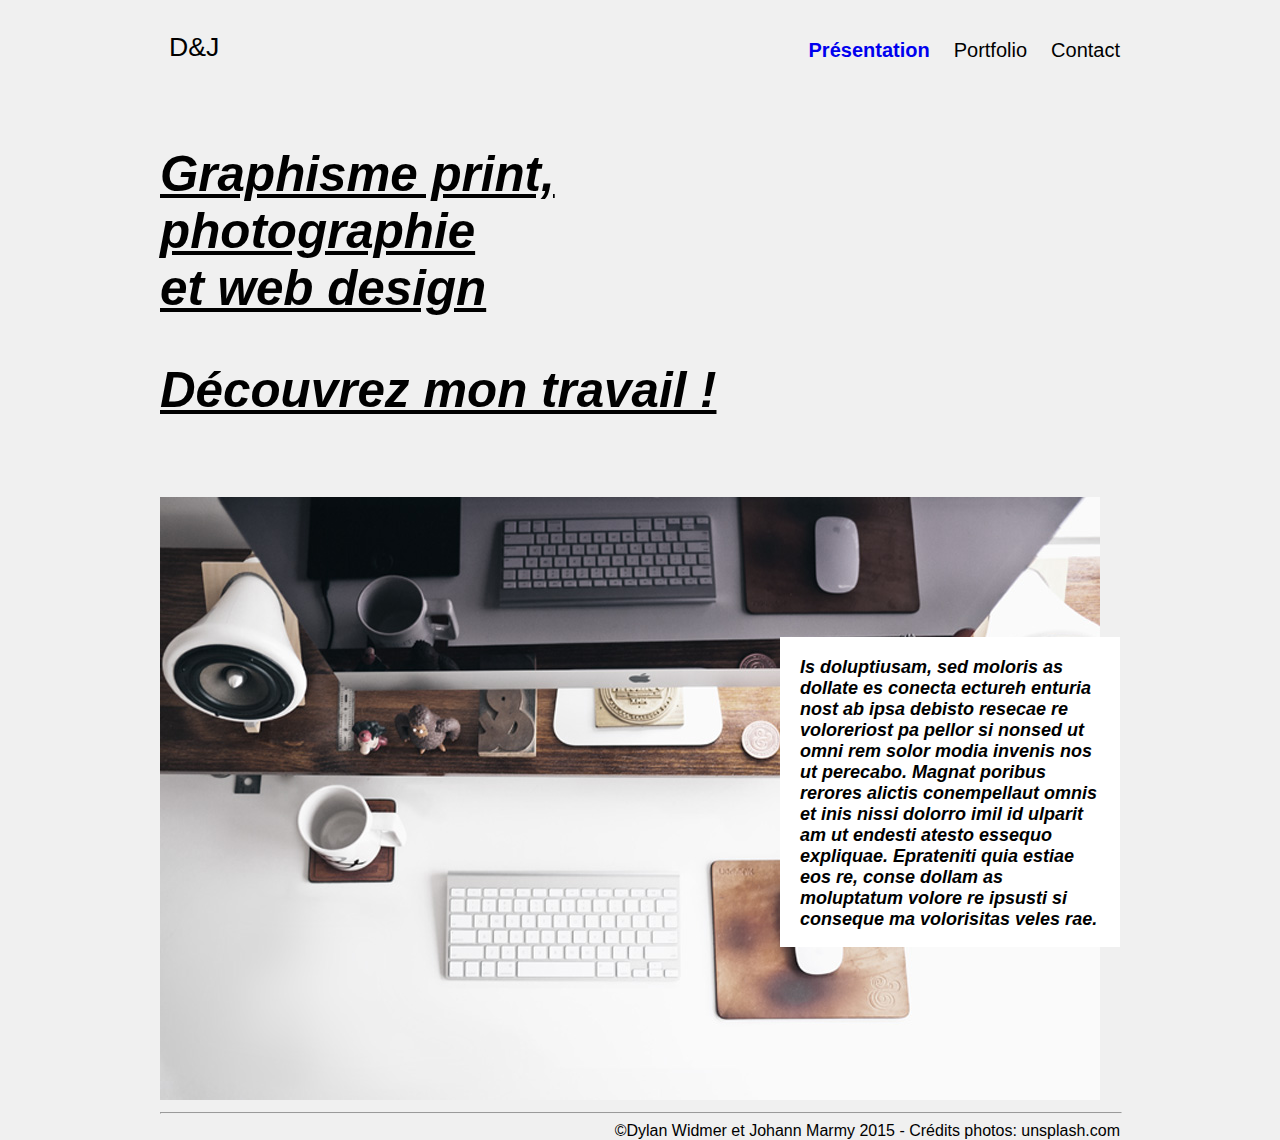
<file: index.html>
<!DOCTYPE html>
<html>
    <head>
    	<meta charset="utf-8">
        <title>J & D | Présentation</title>
    	<link href="style.css" rel="stylesheet" type="text/css">
    </head>

	<body>
		<header>
            <h1 class="home"><a class="logo" href="index.html" title="Retourner à la page d'accueil">D&J</a>
            </h1>
            <!-- menu de lien -->
                <nav>
                    <ul>
                        <li><a class="actif" href="index.html" title="Aller à la page d'accueil">Présentation</a></li>
                        <li><a class="menu" href="portfolio.html" title="Aller à la page du portfolio">Portfolio</a></li>
                        <li><a class="menu" href="contact.html" title="Aller à la page de contact">Contact</a></li>
                    </ul>
                </nav>
        </header>
        <!-- titre principal-->
        <section>
            <h1>Graphisme print,<br />
                photographie<br />
                et web design<br />
                <span class="title">Découvrez mon travail !</span>
            </h1>
        </section>
                <div id="box1">
                    Is doluptiusam, sed moloris as dollate es conecta ectureh enturia nost ab ipsa
                    debisto resecae re voloreriost pa pellor si nonsed ut omni rem solor modia invenis nos ut
                    perecabo. Magnat poribus rerores alictis conempellaut omnis et inis nissi dolorro imil id ulparit
                    am ut endesti atesto essequo expliquae. Eprateniti quia estiae eos re, conse dollam as moluptatum
                    volore re ipsusti si conseque ma volorisitas veles rae.
                </div>
                <img class="img-80" src="img/accueil.jpg" title="Bureau de travail" alt="Image illustrant un bureau de travail." />
        <footer class="footer">
            <!-- bordure séparatrice -->
            <hr class="footer" />
            <!-- pied de page -->
            <div class="footer">&copy;Dylan Widmer et Johann Marmy 2015 - Crédits photos:
                <a class="lien" href="http://www.unsplash.com" title="Aller sur le site www.unsplash.com"> unsplash.com</a>
            </div>
        </footer>
    </body>
</html>
</file>
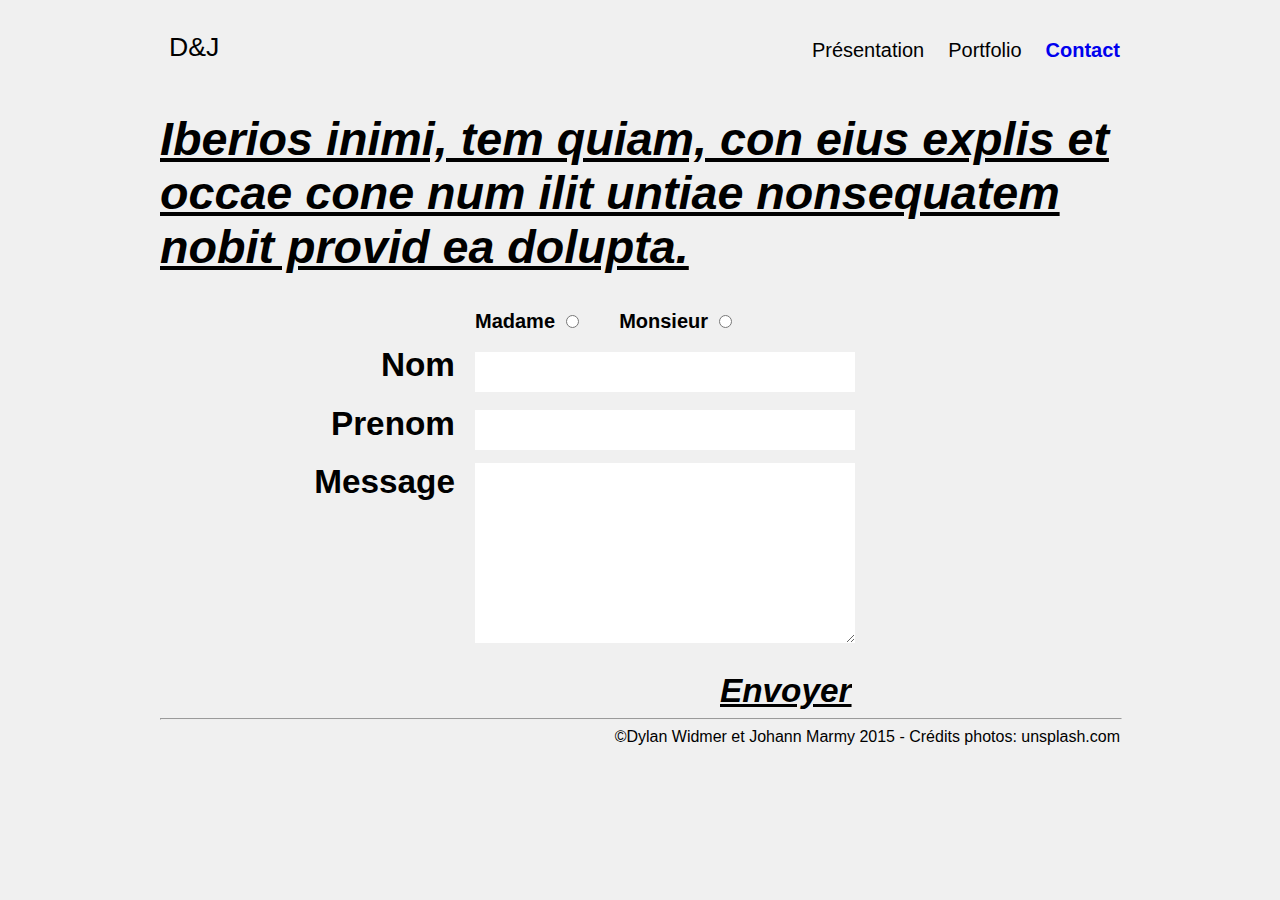
<file: contact.html>
<!DOCTYPE html>
<html>
    <head>
        <meta charset="utf-8">
        <title>J & D | Contact</title>
        <link href="style.css" rel="stylesheet" type="text/css">
        <!-- JavaScript popup -->
        <script>
            function actionFormulaire()
            {
                alert('Merci ! Votre message a bien été envoyé.');
            }
        </script>
    </head>

    <body>
        <header>
                <h1 class="home"><a class="logo" href="index.html" title="Retourner à la page d'accueil">D&J</a>
                </h1>
            <!-- menu de lien -->
            <nav>
                <ul>
                    <li><a class="menu" href="index.html" title="Aller à la page d'accueil">Présentation</a></li>
                    <li><a class="menu" href="portfolio.html" title="Aller à la page du portfolio">Portfolio</a></li>
                    <li><a class="actif" href="contact.html" title="Aller à la page de contact">Contact</a></li>
                </ul>
            </nav>
        </header>
        <div>
            <h1>
                Iberios inimi, tem quiam, con eius explis et occae cone num
                ilit untiae nonsequatem nobit provid ea dolupta.
            </h1>

                <form id="myform" class="cssform" action="" onsubmit="actionFormulaire()" method="post">
                    <div class="formulaire">
                        <p class="sexe">
                            <label for="comments"></label>
                            Madame
                                <input type="radio" name="sexe">
                            Monsieur
                                <input type="radio" name="sexe">
                        </p>


                        <p class="champ"><label for="lastname">Nom</label>
                            <input type="text" id="lastname" value="" /></p>

                        <p class="champ"><label for="firstname">Prenom</label>
                            <input type="text" id="firstname" value="" />
                        </p>

                        <p class="champ"><label for="comments">Message</label>
                            <textarea id="comments" rows="5" cols="25"></textarea>
                        </p>
                        <p>
                            <div>
                                <input class="submit" type="submit" value="Envoyer" />
                            </div>
                    </div>
                </form>
        </div>
        <footer class="footer">
            <!-- bordure séparatrice -->
            <hr class="footer" />
            <!-- pied de page -->
            <div class="footer">&copy;Dylan Widmer et Johann Marmy 2015 - Crédits photos:
                <a class="lien" href="http://www.unsplash.com" title="Aller sur le site www.unsplash.com"> unsplash.com</a>
            </div>
        </footer>
    </body>
</html>
</file>
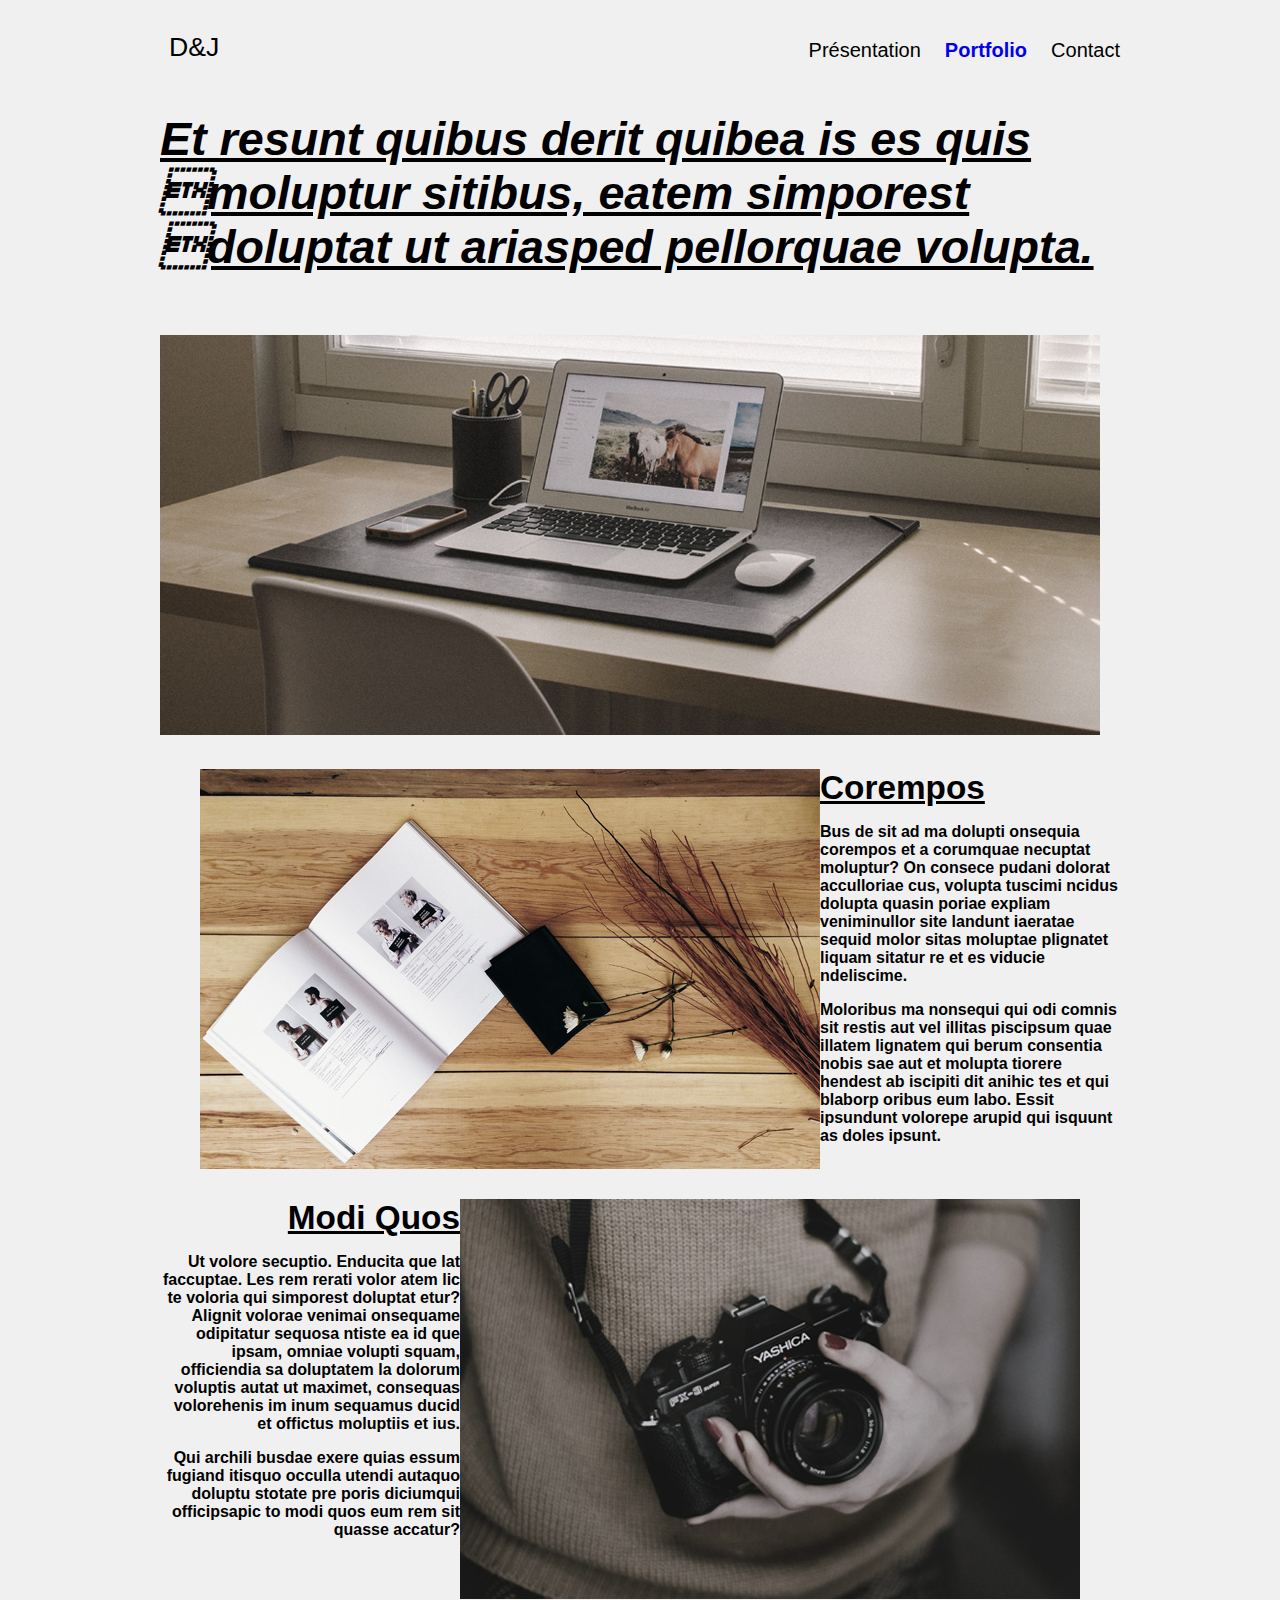
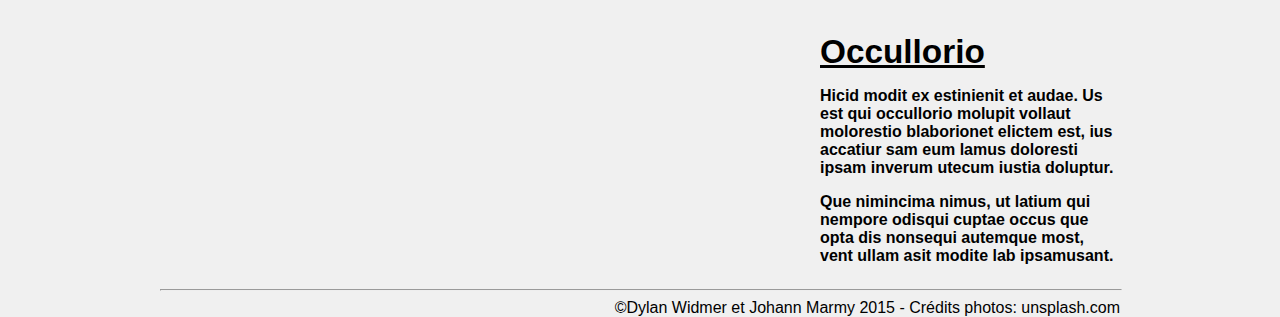
<file: portfolio.html>
<!DOCTYPE html>
<html>
    <head>
        <meta charset="utf-8">
        <title>J & D | Portfolio</title>
        <link href="style.css" rel="stylesheet" type="text/css">
    </head>

    <body>
        <header>
                <h1 class="home"><a class="logo" href="index.html" title="Retourner à la page d'accueil">D&J</a>
                </h1>
            <!-- menu de lien -->
            <nav>
                <ul>
                    <li><a class="menu" href="index.html" title="Aller à la page d'accueil">Présentation</a></li>
                    <li><a class="actif" href="portfolio.html" title="Aller à la page du portfolio">Portfolio</a></li>
                    <li><a class="menu" href="contact.html" title="Aller à la page de contact">Contact</a></li>
                </ul>
            </nav>
        </header>
        <div>
            <h1>Et resunt quibus derit quibea is es quis moluptur sitibus,
                eatem simporest doluptat ut ariasped pellorquae volupta.
            </h1>
        </div>
                <img class="img-60-1" src="img/portfolio1.jpg" title="Bureau de travail" alt="Image illustrant un bureau de travail professionnel." />
            <div id="text1">
                <h2>
                    Corempos
                </h2>
                    <p>
                        Bus de sit ad ma dolupti onsequia corempos et a corumquae necuptat moluptur?
                        On consece pudani dolorat acculloriae cus, volupta tuscimi ncidus dolupta quasin
                        poriae expliam veniminullor site landunt iaeratae sequid molor sitas moluptae
                        plignatet liquam sitatur re et es viducie ndeliscime.
                    </p>
                    <p>
                        Moloribus ma nonsequi qui odi comnis sit restis aut vel illitas piscipsum quae
                        illatem lignatem qui berum consentia nobis sae aut et molupta tiorere hendest ab
                        iscipiti dit anihic tes et qui blaborp oribus eum labo. Essit ipsundunt volorepe
                        arupid qui isquunt as doles ipsunt.
                    </p>
            </div>
                <img class="img-60-2" src="img/portfolio2.jpg" title="Portfolio professionnel" alt="Image illustrant un portfolio bien présenté." />
            <div id="text2">
                <h2>
                    Modi Quos
                </h2>
                <div class="text">
                    <p>
                        Ut volore secuptio. Enducita que lat faccuptae. Les rem rerati volor atem lic
                        te voloria qui simporest doluptat etur? Alignit volorae venimai onsequame
                        odipitatur sequosa ntiste ea id que ipsam, omniae volupti squam, officiendia
                        sa doluptatem la dolorum voluptis autat ut maximet, consequas volorehenis im
                        inum sequamus ducid et offictus moluptiis et ius.
                    </p>
                    <p>
                        Qui archili busdae exere quias essum fugiand itisquo occulla utendi autaquo
                        doluptu stotate pre poris diciumqui officipsapic to modi quos eum rem sit quasse accatur?
                    </p>
                </div>
            </div>
                <img class="img-60-3" src="img/portfolio3.jpg" title="Appareil photo" alt="Image illustrant un apareil photo." />
            <div id="text3">
                <h2>
                    Occullorio
                </h2>
                <div class="text">
                    <p>
                        Hicid modit ex estinienit et audae. Us est qui occullorio molupit vollaut molorestio
                        blaborionet elictem est, ius accatiur sam eum lamus doloresti ipsam inverum utecum iustia doluptur.
                    </p>
                    <p>
                        Que nimincima nimus, ut latium qui nempore odisqui cuptae occus que opta dis nonsequi autemque most,
                        vent ullam asit modite lab ipsamusant.
                    </p>
                </div>
            </div>
        <footer class="footer">
            <!-- bordure séparatrice -->
            <hr class="footer" />
            <!-- pied de page -->
            <div class="footer">&copy;Dylan Widmer et Johann Marmy 2015 - Crédits photos:
                <a class="lien" href="http://www.unsplash.com" title="Aller sur le site www.unsplash.com"> unsplash.com</a>
            </div>
        </footer>
    </body>
</html>
</file>
<file: style.css>
/*------------------------------------------*/
html{
    background-color: #f0f0f0;
}

body{
    margin-right: auto;
    margin-left: auto;
    width: 960px;
    position: relative;
}

header{
    padding-top: 15px;
    margin-bottom: 50px;
    width: 100%;
}
/*------------------------------------------*/
a:visited{
    color: black;
    text-decoration: none;
}

nav ul{
    list-style: none;
    text-align: right;
}

nav li{
    display: inline;
    padding-left: 20px;
    list-style-type: none;
}

nav li a:hover{
    color: #41a6ff;
    text-decoration: none;
}

section h1{
    font-family: 'Arial', sans-serif;
    font-size: 37pt;
    font-weight: bold;
    font-style: italic;
    text-decoration: underline;
    text-align: left;
    float: left;
}

div h1{
    font-family: 'Arial', sans-serif;
    font-size: 35pt;
    font-weight: bold;
    text-decoration: underline;
    font-style: italic;
}

div h2{
    font-family: 'Arial', sans-serif;
    font-size: 25pt;
    font-weight: bold;
    text-decoration: underline;
    margin: 0;
}
/*------------------------------------------*/
.home{
    font-family: 'Arial', sans-serif;
    font-size: 20pt;
    font-weight: normal;
    float: left;
    margin: 9px;
}

.content{
    font-family: 'Arial', sans-serif;
    font-weight: bold;
    font-style: italic;
    text-align: justify;
    font-size: 15pt;
}

#text1{
    font-family: 'Arial', sans-serif;
    font-weight: bold;
    text-align: left;
    font-size: 12pt;
    position: relative;
    float: right;
    right: 0;
    width: 300px;
    margin-top: 30px;
}

#text2{
    font-family: 'Arial', sans-serif;
    font-weight: bold;
    text-align: right;
    font-size: 12pt;
    position: relative;
    float: left;
    left: 0;
    width: 300px;
    margin-top: 30px;
}

#text3{
    font-family: 'Arial', sans-serif;
    font-weight: bold;
    text-align: left;
    font-size: 12pt;
    position: relative;
    float: right;
    right: 0;
    width: 300px;
    margin-top: 30px;
}

.footer{
    float: left;
    position: relative;
    width: 100%;
    text-align: right;
    font-size: 12pt;
    font-family: 'Arial', sans-serif;
}

.title{
    line-height: 300%;
}

.actif{
    font-family: 'Arial', sans-serif;
    text-decoration: none;
    font-size: 15pt;
    font-weight: bold;
}

.logo{
    font-family: 'Arial', sans-serif;
    color: black;
    text-decoration: none;
    font-size: 20pt;
}

.menu{
    font-family: 'Arial', sans-serif;
    color: black;
    text-decoration: none;
    font-size: 15pt;
}

.lien{
    font-family: 'Arial', sans-serif;
    color: black;
    text-decoration: none;
    font-size: 12pt;
}
/*----------------------Formulaire--------------------------*/
.formulaire{
    margin-left: 160px;
}
/*------------------Madame, Monsieur----------------*/
.sexe{
    font-family: 'Arial', sans-serif;
    color: black;
    text-decoration: none;
    font-size: 15pt;
    font-weight: bold;
}
/*---------------Nom, Prénom, Message-------------*/
.champ{
    font-family: 'Arial', sans-serif;
    color: black;
    text-decoration: none;
    font-size: 25pt;
    font-weight: bold;
}
/*-----------------------Nom-----------------------*/
#lastname{
    width: 380px;
    height: 40px;
    padding: 0;
    border: none;
}
/*----------------------Prénom---------------------*/
#firstname{
    width: 380px;
    height: 40px;
    padding: 0;
    border: none;
}
/*---------------------Message---------------------*/
#comments{
    width: 380px;
    height: 180px;
    padding: 0;
    border: none;
}
/*----------------------Sexe------------------------*/
input[name=sexe] {
    margin-right: 35px;
}
/*------------------Bouton envoyer-----------------*/
.submit{
    float: left;
    background-color: transparent;
    margin-left: 400px;
    padding: 0;
    font-weight: bold;
    font-style: italic;
    font-size: 25pt;
    font-family: 'Arial', sans-serif;
    text-decoration: underline;
    border: none;
}

.cssform p{
    width: 300px;
    clear: left;
    margin: 0;
    padding: 5px 0 8px 155px;
    height: 1%;
}

.cssform label{
    font-weight: bold;
    float: left;
    margin-left: -170px;
    width: 150px;
    text-align: right;
}

.cssform textarea{
    width: 250px;
    height: 150px;
}

#box1{
    height: 270px;
    width: 300px;
    background-color: white;
    position: relative;
    padding: 20px;
    font-family: 'Arial', sans-serif;
    color: black;
    text-decoration: none;
    font-size: 13.5pt;
    font-weight: bold;
    font-style: italic;
    z-index: 1;
    top: 525px;
    float: right;

}

.img-80{
    position: relative;
}

.img-60-1{
    position: relative;
    margin-top: 30px;
}

.img-60-2{
    float: right;
    margin-top: 30px;
    position: relative;
}

.img-60-3{
    margin-top: 30px;
    position: relative;
}
</file>
